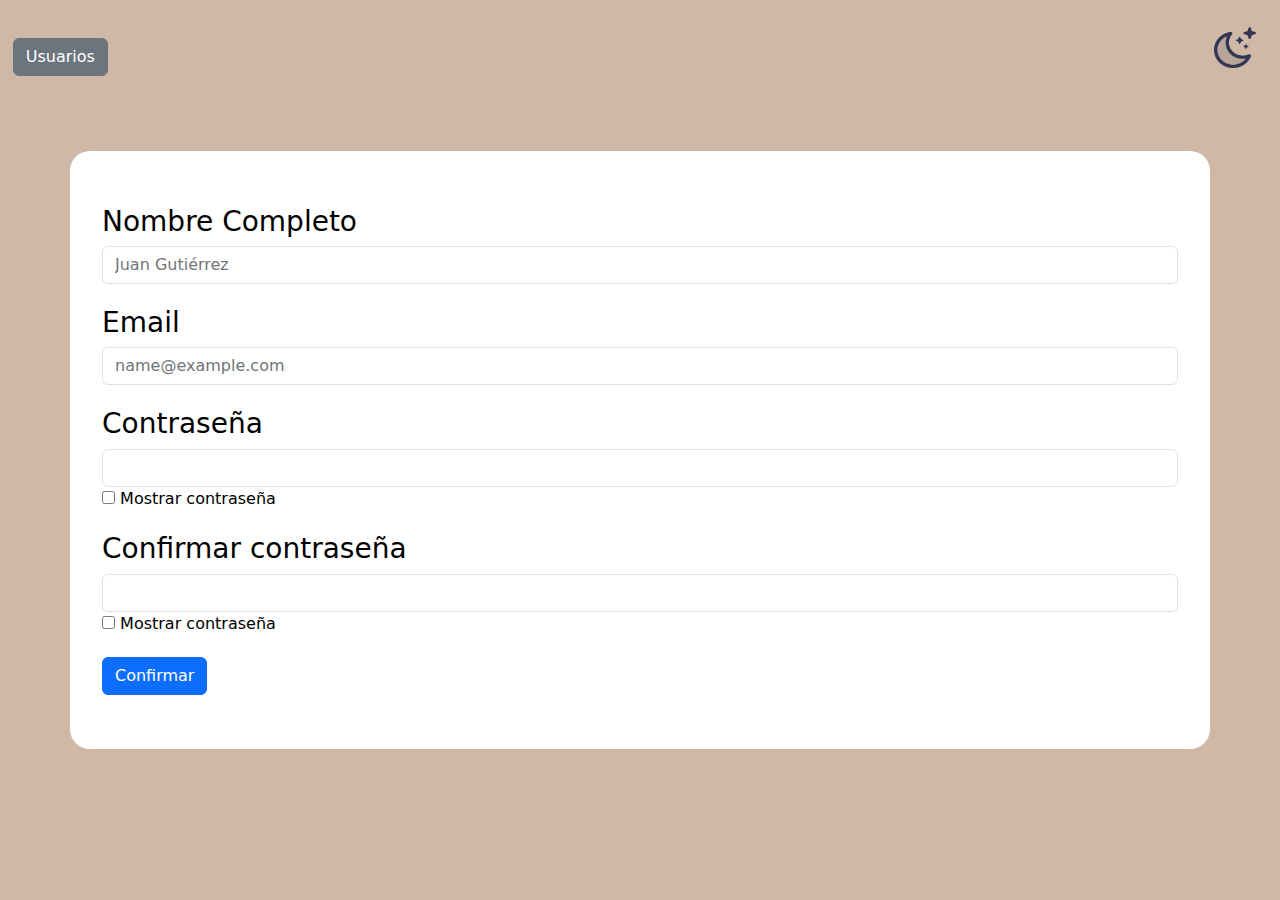
<file: index.html>
<!DOCTYPE html>
<html lang="en">
<head>
    <meta charset="UTF-8">
    <meta name="viewport" content="width=device-width, initial-scale=1.0">
    <title>Formulario</title>
    <link href="https://cdn.jsdelivr.net/npm/bootstrap@5.3.3/dist/css/bootstrap.min.css" rel="stylesheet" integrity="sha384-QWTKZyjpPEjISv5WaRU9OFeRpok6YctnYmDr5pNlyT2bRjXh0JMhjY6hW+ALEwIH" crossorigin="anonymous">
    <link rel="stylesheet" href="styles.css"></link>
</head>
<body>
        <a href="usr.html" class="btn btn-secondary">Usuarios</a>
        <button type="button" id="theme" name="" onclick="darkModeToggle()"><img src="moon.png" id="themeBtn" alt=""></button>
        <div class="container">
            <form id="form">
                <h3>Nombre Completo</h3>
                <input class="form-control" type="text" id="name" name="name" placeholder="Juan Gutiérrez" aria-label="default input example" onkeyup="verifyName()">
                <small class="error" id="errorName"></small>
                <h3>Email</h3>
                <input type="email" id="email" name="email" class="form-control" id="exampleFormControlInput1" placeholder="name@example.com" onkeyup="verifyEmail()">
                <small class="error" id="errorEmail"></small>
                <h3>Contraseña</h3>
                <input type="password" id="password" name="password" class="form-control" aria-describedby="passwordHelpBlock" minlength="8" onkeyup="verifyPassword()">
                <input type="checkbox" onclick="showPassword('password')"> Mostrar contraseña<br>
                <small class="error" id="errorPassword"></small>
                <h3>Confirmar contraseña</h3>
                <input type="password" id="confirmPassword" name="confirmPassword" class="form-control" aria-describedby="passwordHelpBlock" onkeyup="verifyConfirmation()">
                <input type="checkbox" onclick="showPassword('confirmPassword')"> Mostrar contraseña<br>
                <small class="error" id="errorConfirm"></small>
                <div class="col-12">
                    <button class="btn btn-primary" type="button" id="sendButton" name="sendButton" onclick="verifyForm()">Confirmar</button>
                </div>
                <small class="registerConfirm" id="registerConfirm"></small>
            </form>
        </div>
    </section>
    <script src="https://cdn.jsdelivr.net/npm/bootstrap@5.3.3/dist/js/bootstrap.bundle.min.js" integrity="sha384-YvpcrYf0tY3lHB60NNkmXc5s9fDVZLESaAA55NDzOxhy9GkcIdslK1eN7N6jIeHz" crossorigin="anonymous"></script>
    <script src="script.js"></script>
</body>
</html>
</file>
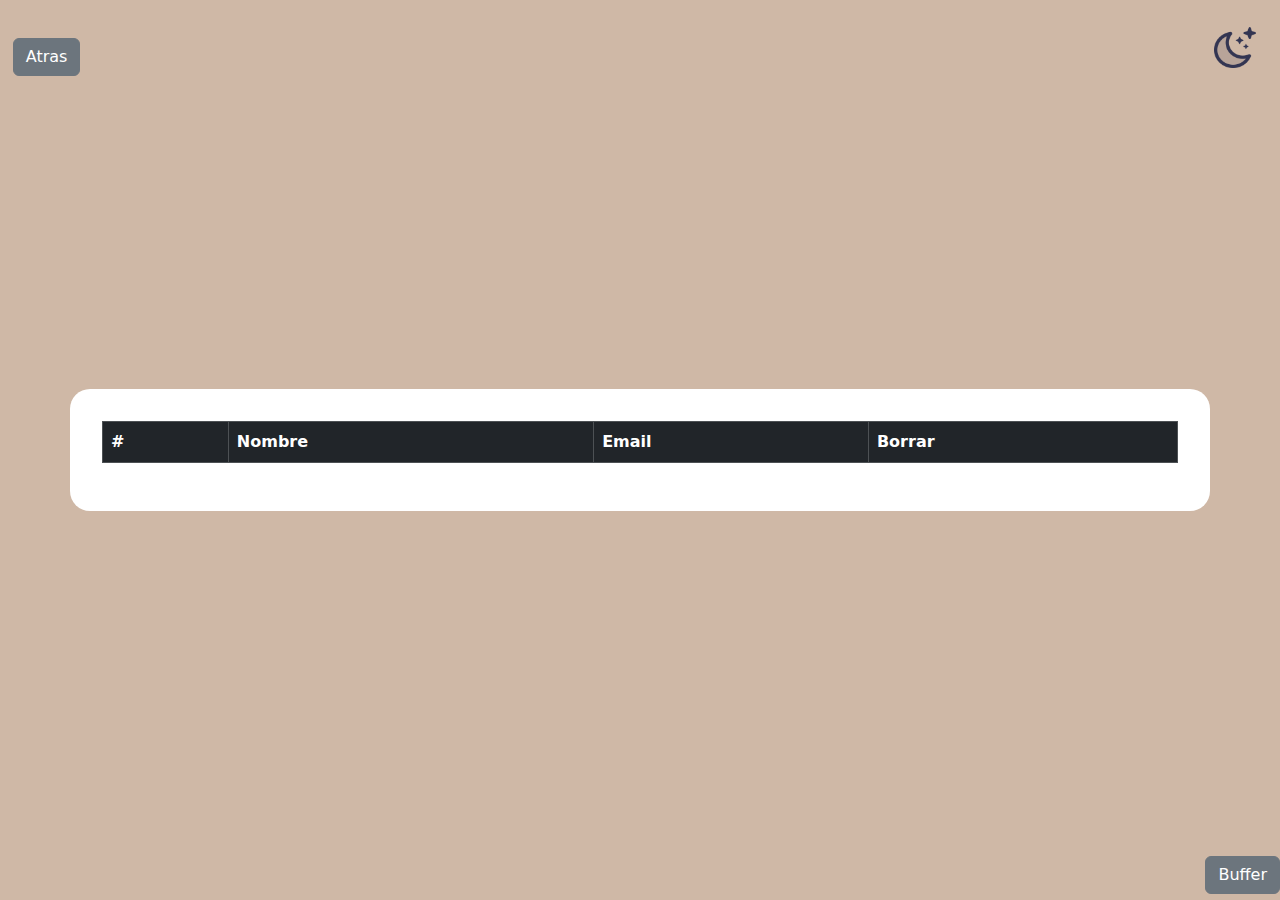
<file: usr.html>
<!DOCTYPE html>
<html lang="en">
<head>
    <meta charset="UTF-8">
    <meta name="viewport" content="width=device-width, initial-scale=1.0">
    <title>Usuarios</title>
    <link href="https://cdn.jsdelivr.net/npm/bootstrap@5.3.3/dist/css/bootstrap.min.css" rel="stylesheet" integrity="sha384-QWTKZyjpPEjISv5WaRU9OFeRpok6YctnYmDr5pNlyT2bRjXh0JMhjY6hW+ALEwIH" crossorigin="anonymous">
    <link rel="stylesheet" href="styles.css"></link>
</head>
<body>
    <a href="index.html" class="btn btn-secondary">Atras</a>
    <button type="button" id="theme" name="" onclick="darkModeToggle()"><img src="moon.png" id="themeBtn" alt=""></button>
    <button id="buffer" class="btn btn-secondary" onclick="buffer()">Buffer</button>
    <div class="container">
        <table class="table table-dark table-bordered table-hover">
            <thead>
                <tr>
                <th scope="col">#</th>
                <th scope="col">Nombre</th>
                <th scope="col">Email</th>
                <th scope="col">Borrar</th>
                </tr>
            </thead>
            <tbody id="list">
            </tbody>
        </table>
    </div>
    <script src="https://cdn.jsdelivr.net/npm/bootstrap@5.3.3/dist/js/bootstrap.bundle.min.js" integrity="sha384-YvpcrYf0tY3lHB60NNkmXc5s9fDVZLESaAA55NDzOxhy9GkcIdslK1eN7N6jIeHz" crossorigin="anonymous"></script>
    <script src="script.js"></script>
</body>
</html>
</file>
<file: styles.css>
:root{
    --text: black;
    --bg1: rgb(207, 184, 166);
    --bg2: white;
    --input: white;
    --border: #dee2e6;
    --placeholder: #737578;
}
body{
    background-color: var(--bg1);
    display: flex;
    height: 100vh;
    justify-content: center;
    align-items: center;
}

a{
    position: fixed;
    top: 0;
    left: 0;
    margin-top: 3%;
    margin-left: 1%;
}
#theme{
    background: transparent;
    border: none !important;
    font-size: 0;
    max-width: 5%;
    position: fixed;
    top: 0;
    right: 0;
    margin-right: 1%;
}
#theme img{
    width: 80%;
    height: 80%;
}
.container{
    border-radius: 20px;
    padding: 2rem;
    background-color: var(--bg2);
    color: var(--text);
}
input{
    color: var(--text) !important;
    background-color: var(--input) !important;
    border-color: var(--border) !important;
}
input:focus{
    border-color: #5D7FB0 !important;
}
input::placeholder{
    color: var(--placeholder) !important;
}
.valid{
    border-color: green !important;
}
.valid:focus{
    border-color: green !important;
    box-shadow: 0 0 0 .25rem rgba(13, 253, 13, 0.25);
}
.invalid{
    border-color: red !important;
}
.invalid:focus{
    border-color: red !important;
    box-shadow: 0 0 0 .25rem rgba(253, 13, 13, 0.25);
}
h3, button{
    margin-top: 2%;
}
button{
    margin-bottom: 0.5%;
}
.darkMode .container{
    background-color: rgb(47, 41, 38);
}
#sendButton{
    margin-bottom: 2%;
}
small{
    color: red;
}
#buffer{
    position: fixed;
    bottom: 0;
    right: 0;
}
</file>
